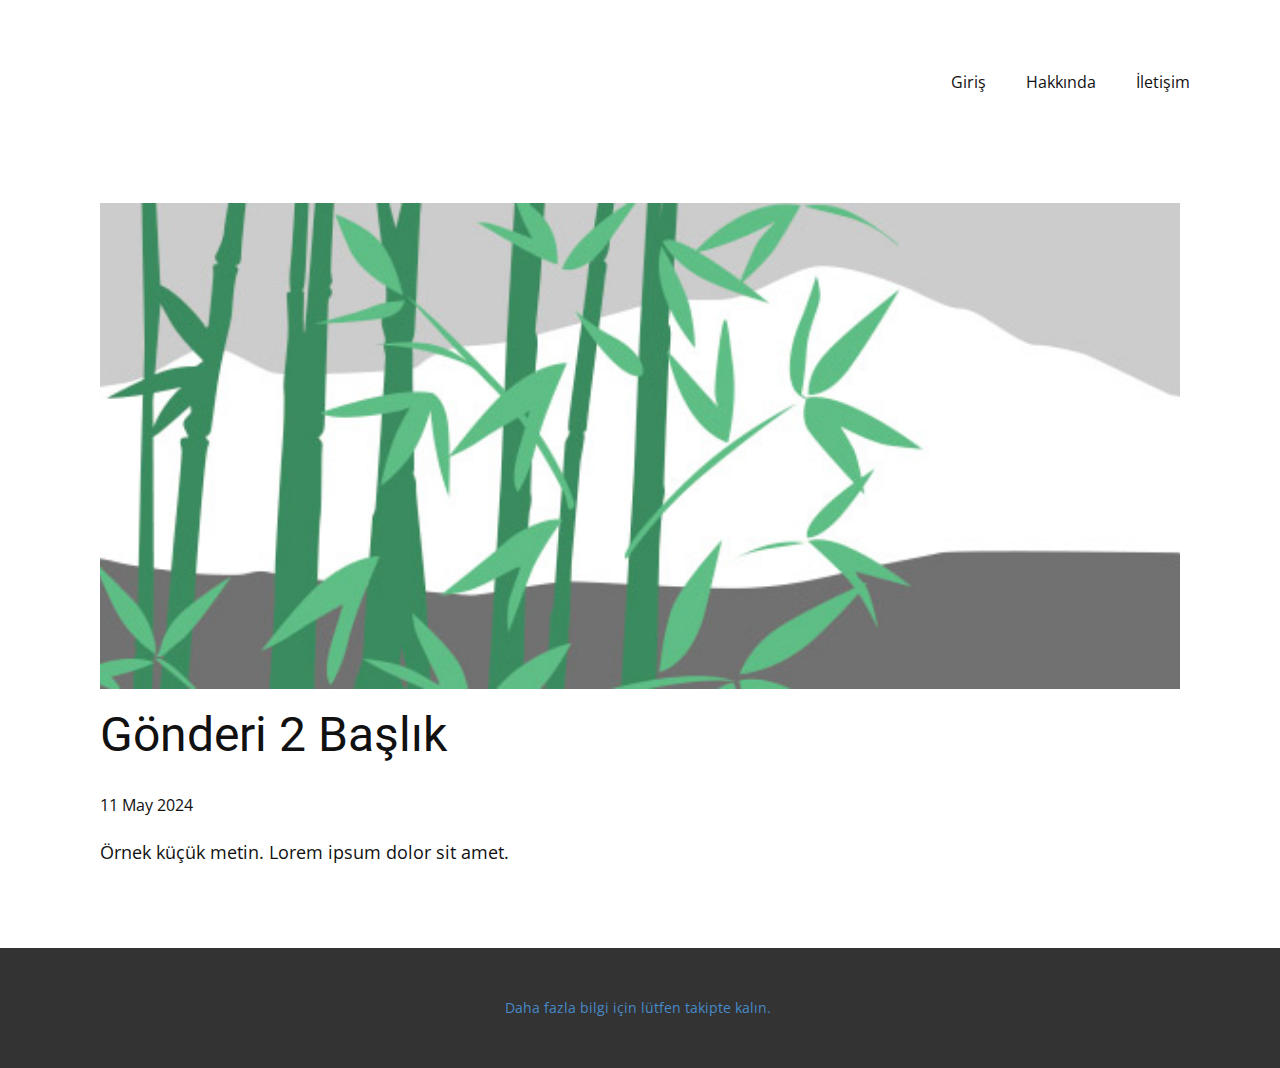
<file: blog/gönderi-1.html>
<!DOCTYPE html>
<html style="font-size: 16px;" lang="tr"><head>
    <meta name="viewport" content="width=device-width, initial-scale=1.0">
    <meta charset="utf-8">
    <meta name="keywords" content="Gönderi 1 Başlık">
    <meta name="description" content="">
    <title>Gönderi 2 Başlık</title>
    <link rel="stylesheet" href="../nicepage.css" media="screen">
<link rel="stylesheet" href="../Post-Template.css" media="screen">
    <script class="u-script" type="text/javascript" src="../jquery.js" defer=""></script>
    <script class="u-script" type="text/javascript" src="../nicepage.js" defer=""></script>
    <meta name="generator" content="Nicepage 6.9.2, nicepage.com">
    <link id="u-theme-google-font" rel="stylesheet" href="https://fonts.googleapis.com/css?family=Roboto:100,100i,300,300i,400,400i,500,500i,700,700i,900,900i|Open+Sans:300,300i,400,400i,500,500i,600,600i,700,700i,800,800i">
    
    
    
    <script type="application/ld+json">{
		"@context": "http://schema.org",
		"@type": "Organization",
		"name": "EgeBölgesi"
}</script>
    <meta name="theme-color" content="#478ac9">
  <meta data-intl-tel-input-cdn-path="intlTelInput/"></head>
  <body data-path-to-root="./" data-include-products="false" class="u-body u-xl-mode" data-lang="tr"><header class="u-clearfix u-header u-header" id="sec-5853"><div class="u-clearfix u-sheet u-sheet-1">
        <nav class="u-menu u-menu-one-level u-offcanvas u-menu-1">
          <div class="menu-collapse" style="font-size: 1rem; letter-spacing: 0px;">
            <a class="u-button-style u-custom-left-right-menu-spacing u-custom-padding-bottom u-custom-top-bottom-menu-spacing u-nav-link u-text-active-palette-1-base u-text-hover-palette-2-base" href="#">
              <svg class="u-svg-link" viewBox="0 0 24 24"><use xlink:href="#menu-hamburger"></use></svg>
              <svg class="u-svg-content" version="1.1" id="menu-hamburger" viewBox="0 0 16 16" x="0px" y="0px" xmlns:xlink="http://www.w3.org/1999/xlink" xmlns="http://www.w3.org/2000/svg"><g><rect y="1" width="16" height="2"></rect><rect y="7" width="16" height="2"></rect><rect y="13" width="16" height="2"></rect>
</g></svg>
            </a>
          </div>
          <div class="u-custom-menu u-nav-container">
            <ul class="u-nav u-unstyled u-nav-1"><li class="u-nav-item"><a class="u-button-style u-nav-link u-text-active-palette-1-base u-text-hover-palette-2-base" href="../Giriş.html" style="padding: 10px 20px;">Giriş</a>
</li><li class="u-nav-item"><a class="u-button-style u-nav-link u-text-active-palette-1-base u-text-hover-palette-2-base" href="../Hakkında.html" style="padding: 10px 20px;">Hakkında</a>
</li><li class="u-nav-item"><a class="u-button-style u-nav-link u-text-active-palette-1-base u-text-hover-palette-2-base" href="../İletişim.html" style="padding: 10px 20px;">İletişim</a>
</li></ul>
          </div>
          <div class="u-custom-menu u-nav-container-collapse">
            <div class="u-black u-container-style u-inner-container-layout u-opacity u-opacity-95 u-sidenav">
              <div class="u-inner-container-layout u-sidenav-overflow">
                <div class="u-menu-close"></div>
                <ul class="u-align-center u-nav u-popupmenu-items u-unstyled u-nav-2"><li class="u-nav-item"><a class="u-button-style u-nav-link" href="../Giriş.html">Giriş</a>
</li><li class="u-nav-item"><a class="u-button-style u-nav-link" href="../Hakkında.html">Hakkında</a>
</li><li class="u-nav-item"><a class="u-button-style u-nav-link" href="../İletişim.html">İletişim</a>
</li></ul>
              </div>
            </div>
            <div class="u-black u-menu-overlay u-opacity u-opacity-70"></div>
          </div>
        </nav>
      </div></header>
    <section class="u-align-center u-clearfix u-section-1" id="sec-97bc">
      <div class="u-clearfix u-sheet u-valign-middle-md u-valign-middle-sm u-valign-middle-xs u-sheet-1"><!--post_details--><!--post_details_options_json--><!--{"source":""}--><!--/post_details_options_json--><!--blog_post-->
        <div class="u-container-style u-expanded-width u-post-details u-post-details-1">
          <div class="u-container-layout u-valign-middle u-container-layout-1"><!--blog_post_image-->
            <img alt="" class="u-blog-control u-expanded-width u-image u-image-default u-image-1" src="../images/68f64b9d.jpeg"><!--/blog_post_image--><!--blog_post_header-->
            <h2 class="u-blog-control u-text u-text-1">Gönderi 2 Başlık</h2><!--/blog_post_header--><!--blog_post_metadata-->
            <div class="u-blog-control u-metadata u-metadata-1"><!--blog_post_metadata_date-->
              <span class="u-meta-date u-meta-icon">11 May 2024</span><!--/blog_post_metadata_date--><!--blog_post_metadata_category-->
              <!--/blog_post_metadata_category--><!--blog_post_metadata_comments-->
              <!--/blog_post_metadata_comments-->
            </div><!--/blog_post_metadata--><!--blog_post_content-->
            <div class="u-align-justify u-blog-control u-post-content u-text u-text-2 fr-view">
  Örnek küçük metin. Lorem ipsum dolor sit amet.
  </div><!--/blog_post_content-->
          </div>
        </div><!--/blog_post--><!--/post_details-->
      </div>
    </section>
    
    
    
    <footer class="u-align-center u-clearfix u-footer u-grey-80 u-footer" id="sec-e473"><div class="u-clearfix u-sheet u-sheet-1">
        <p class="u-small-text u-text u-text-variant u-text-1">
          <a class="u-active-none u-border-none u-btn u-button-link u-button-style u-hover-none u-none u-text-palette-1-base u-btn-1" href="../Giriş.html">Daha fazla bilgi için lütfen takipte kalın.&nbsp;</a>
        </p>
      </div></footer>
  
</body></html>
</file>
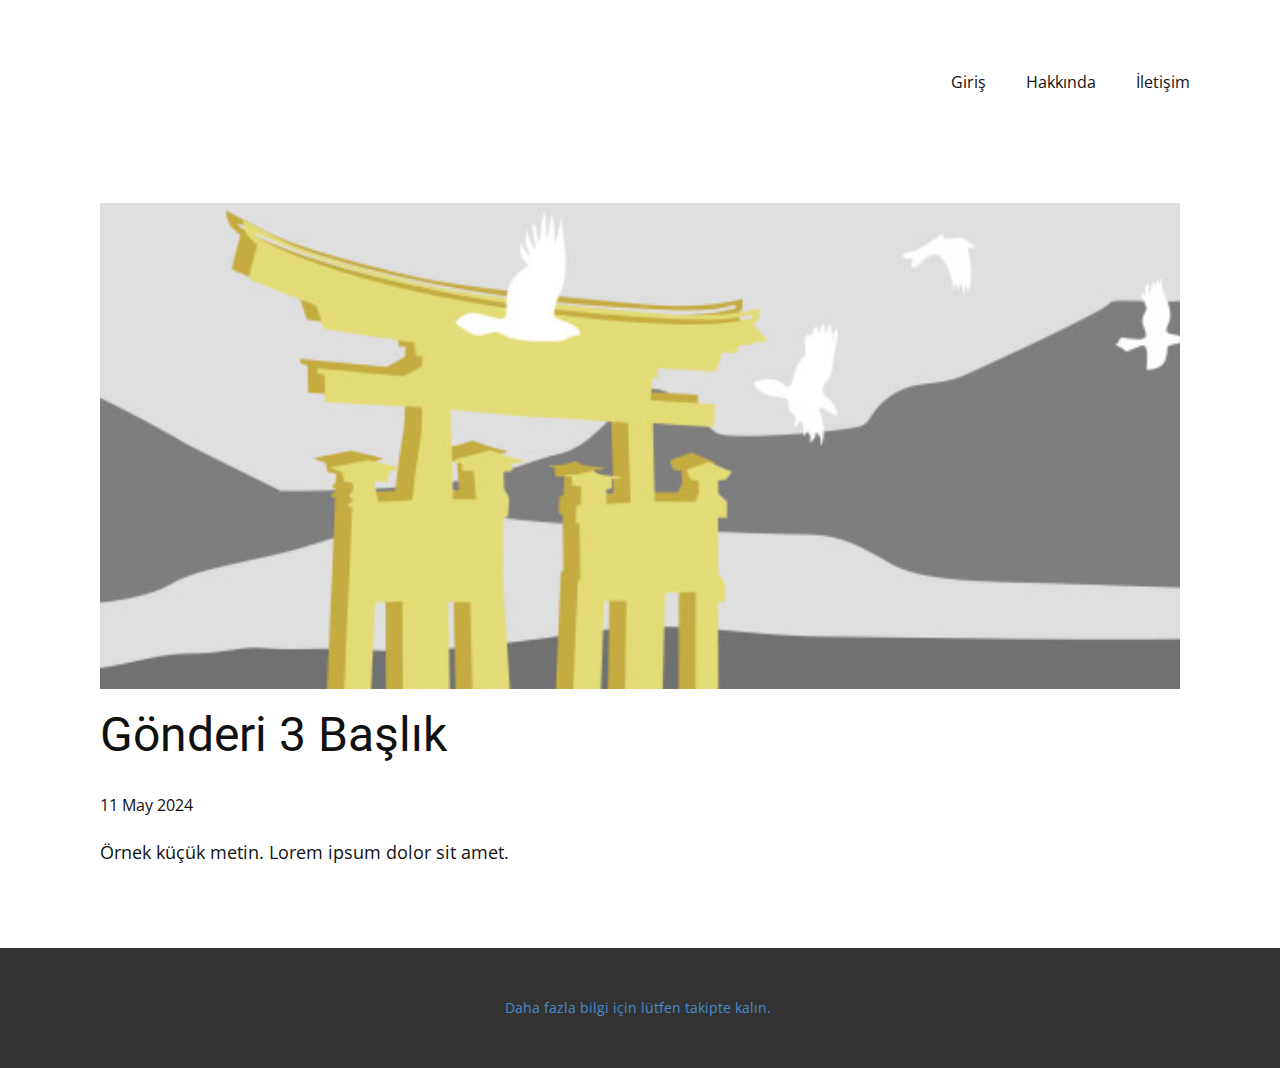
<file: blog/gönderi-2.html>
<!DOCTYPE html>
<html style="font-size: 16px;" lang="tr"><head>
    <meta name="viewport" content="width=device-width, initial-scale=1.0">
    <meta charset="utf-8">
    <meta name="keywords" content="Gönderi 1 Başlık">
    <meta name="description" content="">
    <title>Gönderi 3 Başlık</title>
    <link rel="stylesheet" href="../nicepage.css" media="screen">
<link rel="stylesheet" href="../Post-Template.css" media="screen">
    <script class="u-script" type="text/javascript" src="../jquery.js" defer=""></script>
    <script class="u-script" type="text/javascript" src="../nicepage.js" defer=""></script>
    <meta name="generator" content="Nicepage 6.9.2, nicepage.com">
    <link id="u-theme-google-font" rel="stylesheet" href="https://fonts.googleapis.com/css?family=Roboto:100,100i,300,300i,400,400i,500,500i,700,700i,900,900i|Open+Sans:300,300i,400,400i,500,500i,600,600i,700,700i,800,800i">
    
    
    
    <script type="application/ld+json">{
		"@context": "http://schema.org",
		"@type": "Organization",
		"name": "EgeBölgesi"
}</script>
    <meta name="theme-color" content="#478ac9">
  <meta data-intl-tel-input-cdn-path="intlTelInput/"></head>
  <body data-path-to-root="./" data-include-products="false" class="u-body u-xl-mode" data-lang="tr"><header class="u-clearfix u-header u-header" id="sec-5853"><div class="u-clearfix u-sheet u-sheet-1">
        <nav class="u-menu u-menu-one-level u-offcanvas u-menu-1">
          <div class="menu-collapse" style="font-size: 1rem; letter-spacing: 0px;">
            <a class="u-button-style u-custom-left-right-menu-spacing u-custom-padding-bottom u-custom-top-bottom-menu-spacing u-nav-link u-text-active-palette-1-base u-text-hover-palette-2-base" href="#">
              <svg class="u-svg-link" viewBox="0 0 24 24"><use xlink:href="#menu-hamburger"></use></svg>
              <svg class="u-svg-content" version="1.1" id="menu-hamburger" viewBox="0 0 16 16" x="0px" y="0px" xmlns:xlink="http://www.w3.org/1999/xlink" xmlns="http://www.w3.org/2000/svg"><g><rect y="1" width="16" height="2"></rect><rect y="7" width="16" height="2"></rect><rect y="13" width="16" height="2"></rect>
</g></svg>
            </a>
          </div>
          <div class="u-custom-menu u-nav-container">
            <ul class="u-nav u-unstyled u-nav-1"><li class="u-nav-item"><a class="u-button-style u-nav-link u-text-active-palette-1-base u-text-hover-palette-2-base" href="../Giriş.html" style="padding: 10px 20px;">Giriş</a>
</li><li class="u-nav-item"><a class="u-button-style u-nav-link u-text-active-palette-1-base u-text-hover-palette-2-base" href="../Hakkında.html" style="padding: 10px 20px;">Hakkında</a>
</li><li class="u-nav-item"><a class="u-button-style u-nav-link u-text-active-palette-1-base u-text-hover-palette-2-base" href="../İletişim.html" style="padding: 10px 20px;">İletişim</a>
</li></ul>
          </div>
          <div class="u-custom-menu u-nav-container-collapse">
            <div class="u-black u-container-style u-inner-container-layout u-opacity u-opacity-95 u-sidenav">
              <div class="u-inner-container-layout u-sidenav-overflow">
                <div class="u-menu-close"></div>
                <ul class="u-align-center u-nav u-popupmenu-items u-unstyled u-nav-2"><li class="u-nav-item"><a class="u-button-style u-nav-link" href="../Giriş.html">Giriş</a>
</li><li class="u-nav-item"><a class="u-button-style u-nav-link" href="../Hakkında.html">Hakkında</a>
</li><li class="u-nav-item"><a class="u-button-style u-nav-link" href="../İletişim.html">İletişim</a>
</li></ul>
              </div>
            </div>
            <div class="u-black u-menu-overlay u-opacity u-opacity-70"></div>
          </div>
        </nav>
      </div></header>
    <section class="u-align-center u-clearfix u-section-1" id="sec-97bc">
      <div class="u-clearfix u-sheet u-valign-middle-md u-valign-middle-sm u-valign-middle-xs u-sheet-1"><!--post_details--><!--post_details_options_json--><!--{"source":""}--><!--/post_details_options_json--><!--blog_post-->
        <div class="u-container-style u-expanded-width u-post-details u-post-details-1">
          <div class="u-container-layout u-valign-middle u-container-layout-1"><!--blog_post_image-->
            <img alt="" class="u-blog-control u-expanded-width u-image u-image-default u-image-1" src="../images/8ad73f3c.jpeg"><!--/blog_post_image--><!--blog_post_header-->
            <h2 class="u-blog-control u-text u-text-1">Gönderi 3 Başlık</h2><!--/blog_post_header--><!--blog_post_metadata-->
            <div class="u-blog-control u-metadata u-metadata-1"><!--blog_post_metadata_date-->
              <span class="u-meta-date u-meta-icon">11 May 2024</span><!--/blog_post_metadata_date--><!--blog_post_metadata_category-->
              <!--/blog_post_metadata_category--><!--blog_post_metadata_comments-->
              <!--/blog_post_metadata_comments-->
            </div><!--/blog_post_metadata--><!--blog_post_content-->
            <div class="u-align-justify u-blog-control u-post-content u-text u-text-2 fr-view">
  Örnek küçük metin. Lorem ipsum dolor sit amet.
  </div><!--/blog_post_content-->
          </div>
        </div><!--/blog_post--><!--/post_details-->
      </div>
    </section>
    
    
    
    <footer class="u-align-center u-clearfix u-footer u-grey-80 u-footer" id="sec-e473"><div class="u-clearfix u-sheet u-sheet-1">
        <p class="u-small-text u-text u-text-variant u-text-1">
          <a class="u-active-none u-border-none u-btn u-button-link u-button-style u-hover-none u-none u-text-palette-1-base u-btn-1" href="../Giriş.html">Daha fazla bilgi için lütfen takipte kalın.&nbsp;</a>
        </p>
      </div></footer>
  
</body></html>
</file>
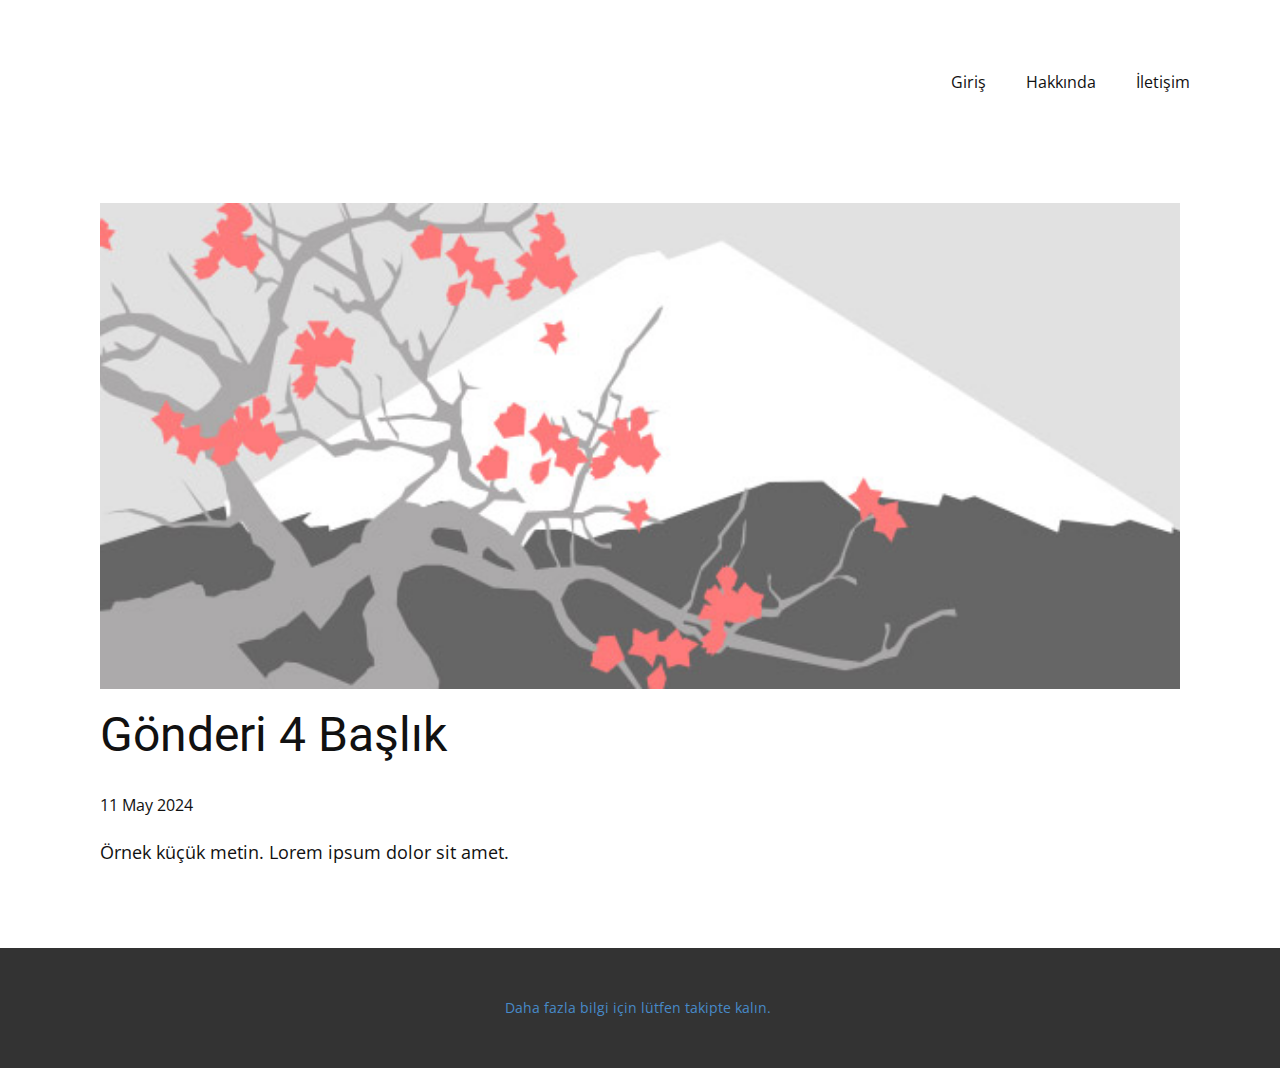
<file: blog/gönderi-3.html>
<!DOCTYPE html>
<html style="font-size: 16px;" lang="tr"><head>
    <meta name="viewport" content="width=device-width, initial-scale=1.0">
    <meta charset="utf-8">
    <meta name="keywords" content="Gönderi 1 Başlık">
    <meta name="description" content="">
    <title>Gönderi 4 Başlık</title>
    <link rel="stylesheet" href="../nicepage.css" media="screen">
<link rel="stylesheet" href="../Post-Template.css" media="screen">
    <script class="u-script" type="text/javascript" src="../jquery.js" defer=""></script>
    <script class="u-script" type="text/javascript" src="../nicepage.js" defer=""></script>
    <meta name="generator" content="Nicepage 6.9.2, nicepage.com">
    <link id="u-theme-google-font" rel="stylesheet" href="https://fonts.googleapis.com/css?family=Roboto:100,100i,300,300i,400,400i,500,500i,700,700i,900,900i|Open+Sans:300,300i,400,400i,500,500i,600,600i,700,700i,800,800i">
    
    
    
    <script type="application/ld+json">{
		"@context": "http://schema.org",
		"@type": "Organization",
		"name": "EgeBölgesi"
}</script>
    <meta name="theme-color" content="#478ac9">
  <meta data-intl-tel-input-cdn-path="intlTelInput/"></head>
  <body data-path-to-root="./" data-include-products="false" class="u-body u-xl-mode" data-lang="tr"><header class="u-clearfix u-header u-header" id="sec-5853"><div class="u-clearfix u-sheet u-sheet-1">
        <nav class="u-menu u-menu-one-level u-offcanvas u-menu-1">
          <div class="menu-collapse" style="font-size: 1rem; letter-spacing: 0px;">
            <a class="u-button-style u-custom-left-right-menu-spacing u-custom-padding-bottom u-custom-top-bottom-menu-spacing u-nav-link u-text-active-palette-1-base u-text-hover-palette-2-base" href="#">
              <svg class="u-svg-link" viewBox="0 0 24 24"><use xlink:href="#menu-hamburger"></use></svg>
              <svg class="u-svg-content" version="1.1" id="menu-hamburger" viewBox="0 0 16 16" x="0px" y="0px" xmlns:xlink="http://www.w3.org/1999/xlink" xmlns="http://www.w3.org/2000/svg"><g><rect y="1" width="16" height="2"></rect><rect y="7" width="16" height="2"></rect><rect y="13" width="16" height="2"></rect>
</g></svg>
            </a>
          </div>
          <div class="u-custom-menu u-nav-container">
            <ul class="u-nav u-unstyled u-nav-1"><li class="u-nav-item"><a class="u-button-style u-nav-link u-text-active-palette-1-base u-text-hover-palette-2-base" href="../Giriş.html" style="padding: 10px 20px;">Giriş</a>
</li><li class="u-nav-item"><a class="u-button-style u-nav-link u-text-active-palette-1-base u-text-hover-palette-2-base" href="../Hakkında.html" style="padding: 10px 20px;">Hakkında</a>
</li><li class="u-nav-item"><a class="u-button-style u-nav-link u-text-active-palette-1-base u-text-hover-palette-2-base" href="../İletişim.html" style="padding: 10px 20px;">İletişim</a>
</li></ul>
          </div>
          <div class="u-custom-menu u-nav-container-collapse">
            <div class="u-black u-container-style u-inner-container-layout u-opacity u-opacity-95 u-sidenav">
              <div class="u-inner-container-layout u-sidenav-overflow">
                <div class="u-menu-close"></div>
                <ul class="u-align-center u-nav u-popupmenu-items u-unstyled u-nav-2"><li class="u-nav-item"><a class="u-button-style u-nav-link" href="../Giriş.html">Giriş</a>
</li><li class="u-nav-item"><a class="u-button-style u-nav-link" href="../Hakkında.html">Hakkında</a>
</li><li class="u-nav-item"><a class="u-button-style u-nav-link" href="../İletişim.html">İletişim</a>
</li></ul>
              </div>
            </div>
            <div class="u-black u-menu-overlay u-opacity u-opacity-70"></div>
          </div>
        </nav>
      </div></header>
    <section class="u-align-center u-clearfix u-section-1" id="sec-97bc">
      <div class="u-clearfix u-sheet u-valign-middle-md u-valign-middle-sm u-valign-middle-xs u-sheet-1"><!--post_details--><!--post_details_options_json--><!--{"source":""}--><!--/post_details_options_json--><!--blog_post-->
        <div class="u-container-style u-expanded-width u-post-details u-post-details-1">
          <div class="u-container-layout u-valign-middle u-container-layout-1"><!--blog_post_image-->
            <img alt="" class="u-blog-control u-expanded-width u-image u-image-default u-image-1" src="../images/0fd3416c.jpeg"><!--/blog_post_image--><!--blog_post_header-->
            <h2 class="u-blog-control u-text u-text-1">Gönderi 4 Başlık</h2><!--/blog_post_header--><!--blog_post_metadata-->
            <div class="u-blog-control u-metadata u-metadata-1"><!--blog_post_metadata_date-->
              <span class="u-meta-date u-meta-icon">11 May 2024</span><!--/blog_post_metadata_date--><!--blog_post_metadata_category-->
              <!--/blog_post_metadata_category--><!--blog_post_metadata_comments-->
              <!--/blog_post_metadata_comments-->
            </div><!--/blog_post_metadata--><!--blog_post_content-->
            <div class="u-align-justify u-blog-control u-post-content u-text u-text-2 fr-view">
  Örnek küçük metin. Lorem ipsum dolor sit amet.
  </div><!--/blog_post_content-->
          </div>
        </div><!--/blog_post--><!--/post_details-->
      </div>
    </section>
    
    
    
    <footer class="u-align-center u-clearfix u-footer u-grey-80 u-footer" id="sec-e473"><div class="u-clearfix u-sheet u-sheet-1">
        <p class="u-small-text u-text u-text-variant u-text-1">
          <a class="u-active-none u-border-none u-btn u-button-link u-button-style u-hover-none u-none u-text-palette-1-base u-btn-1" href="../Giriş.html">Daha fazla bilgi için lütfen takipte kalın.&nbsp;</a>
        </p>
      </div></footer>
  
</body></html>
</file>
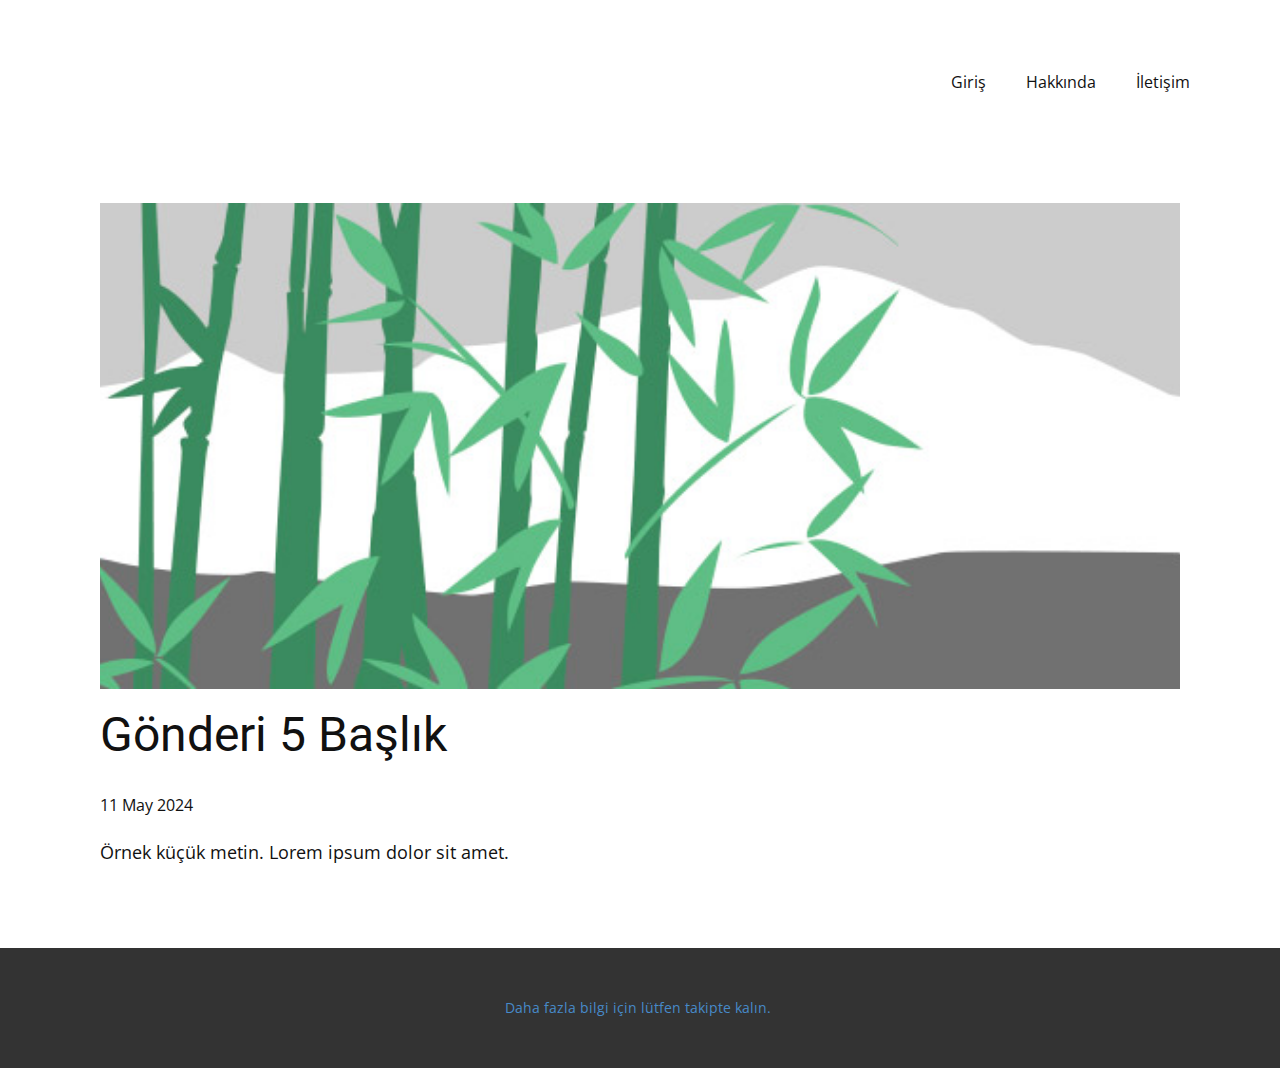
<file: blog/gönderi-4.html>
<!DOCTYPE html>
<html style="font-size: 16px;" lang="tr"><head>
    <meta name="viewport" content="width=device-width, initial-scale=1.0">
    <meta charset="utf-8">
    <meta name="keywords" content="Gönderi 1 Başlık">
    <meta name="description" content="">
    <title>Gönderi 5 Başlık</title>
    <link rel="stylesheet" href="../nicepage.css" media="screen">
<link rel="stylesheet" href="../Post-Template.css" media="screen">
    <script class="u-script" type="text/javascript" src="../jquery.js" defer=""></script>
    <script class="u-script" type="text/javascript" src="../nicepage.js" defer=""></script>
    <meta name="generator" content="Nicepage 6.9.2, nicepage.com">
    <link id="u-theme-google-font" rel="stylesheet" href="https://fonts.googleapis.com/css?family=Roboto:100,100i,300,300i,400,400i,500,500i,700,700i,900,900i|Open+Sans:300,300i,400,400i,500,500i,600,600i,700,700i,800,800i">
    
    
    
    <script type="application/ld+json">{
		"@context": "http://schema.org",
		"@type": "Organization",
		"name": "EgeBölgesi"
}</script>
    <meta name="theme-color" content="#478ac9">
  <meta data-intl-tel-input-cdn-path="intlTelInput/"></head>
  <body data-path-to-root="./" data-include-products="false" class="u-body u-xl-mode" data-lang="tr"><header class="u-clearfix u-header u-header" id="sec-5853"><div class="u-clearfix u-sheet u-sheet-1">
        <nav class="u-menu u-menu-one-level u-offcanvas u-menu-1">
          <div class="menu-collapse" style="font-size: 1rem; letter-spacing: 0px;">
            <a class="u-button-style u-custom-left-right-menu-spacing u-custom-padding-bottom u-custom-top-bottom-menu-spacing u-nav-link u-text-active-palette-1-base u-text-hover-palette-2-base" href="#">
              <svg class="u-svg-link" viewBox="0 0 24 24"><use xlink:href="#menu-hamburger"></use></svg>
              <svg class="u-svg-content" version="1.1" id="menu-hamburger" viewBox="0 0 16 16" x="0px" y="0px" xmlns:xlink="http://www.w3.org/1999/xlink" xmlns="http://www.w3.org/2000/svg"><g><rect y="1" width="16" height="2"></rect><rect y="7" width="16" height="2"></rect><rect y="13" width="16" height="2"></rect>
</g></svg>
            </a>
          </div>
          <div class="u-custom-menu u-nav-container">
            <ul class="u-nav u-unstyled u-nav-1"><li class="u-nav-item"><a class="u-button-style u-nav-link u-text-active-palette-1-base u-text-hover-palette-2-base" href="../Giriş.html" style="padding: 10px 20px;">Giriş</a>
</li><li class="u-nav-item"><a class="u-button-style u-nav-link u-text-active-palette-1-base u-text-hover-palette-2-base" href="../Hakkında.html" style="padding: 10px 20px;">Hakkında</a>
</li><li class="u-nav-item"><a class="u-button-style u-nav-link u-text-active-palette-1-base u-text-hover-palette-2-base" href="../İletişim.html" style="padding: 10px 20px;">İletişim</a>
</li></ul>
          </div>
          <div class="u-custom-menu u-nav-container-collapse">
            <div class="u-black u-container-style u-inner-container-layout u-opacity u-opacity-95 u-sidenav">
              <div class="u-inner-container-layout u-sidenav-overflow">
                <div class="u-menu-close"></div>
                <ul class="u-align-center u-nav u-popupmenu-items u-unstyled u-nav-2"><li class="u-nav-item"><a class="u-button-style u-nav-link" href="../Giriş.html">Giriş</a>
</li><li class="u-nav-item"><a class="u-button-style u-nav-link" href="../Hakkında.html">Hakkında</a>
</li><li class="u-nav-item"><a class="u-button-style u-nav-link" href="../İletişim.html">İletişim</a>
</li></ul>
              </div>
            </div>
            <div class="u-black u-menu-overlay u-opacity u-opacity-70"></div>
          </div>
        </nav>
      </div></header>
    <section class="u-align-center u-clearfix u-section-1" id="sec-97bc">
      <div class="u-clearfix u-sheet u-valign-middle-md u-valign-middle-sm u-valign-middle-xs u-sheet-1"><!--post_details--><!--post_details_options_json--><!--{"source":""}--><!--/post_details_options_json--><!--blog_post-->
        <div class="u-container-style u-expanded-width u-post-details u-post-details-1">
          <div class="u-container-layout u-valign-middle u-container-layout-1"><!--blog_post_image-->
            <img alt="" class="u-blog-control u-expanded-width u-image u-image-default u-image-1" src="../images/68f64b9d.jpeg"><!--/blog_post_image--><!--blog_post_header-->
            <h2 class="u-blog-control u-text u-text-1">Gönderi 5 Başlık</h2><!--/blog_post_header--><!--blog_post_metadata-->
            <div class="u-blog-control u-metadata u-metadata-1"><!--blog_post_metadata_date-->
              <span class="u-meta-date u-meta-icon">11 May 2024</span><!--/blog_post_metadata_date--><!--blog_post_metadata_category-->
              <!--/blog_post_metadata_category--><!--blog_post_metadata_comments-->
              <!--/blog_post_metadata_comments-->
            </div><!--/blog_post_metadata--><!--blog_post_content-->
            <div class="u-align-justify u-blog-control u-post-content u-text u-text-2 fr-view">
  Örnek küçük metin. Lorem ipsum dolor sit amet.
  </div><!--/blog_post_content-->
          </div>
        </div><!--/blog_post--><!--/post_details-->
      </div>
    </section>
    
    
    
    <footer class="u-align-center u-clearfix u-footer u-grey-80 u-footer" id="sec-e473"><div class="u-clearfix u-sheet u-sheet-1">
        <p class="u-small-text u-text u-text-variant u-text-1">
          <a class="u-active-none u-border-none u-btn u-button-link u-button-style u-hover-none u-none u-text-palette-1-base u-btn-1" href="../Giriş.html">Daha fazla bilgi için lütfen takipte kalın.&nbsp;</a>
        </p>
      </div></footer>
  
</body></html>
</file>
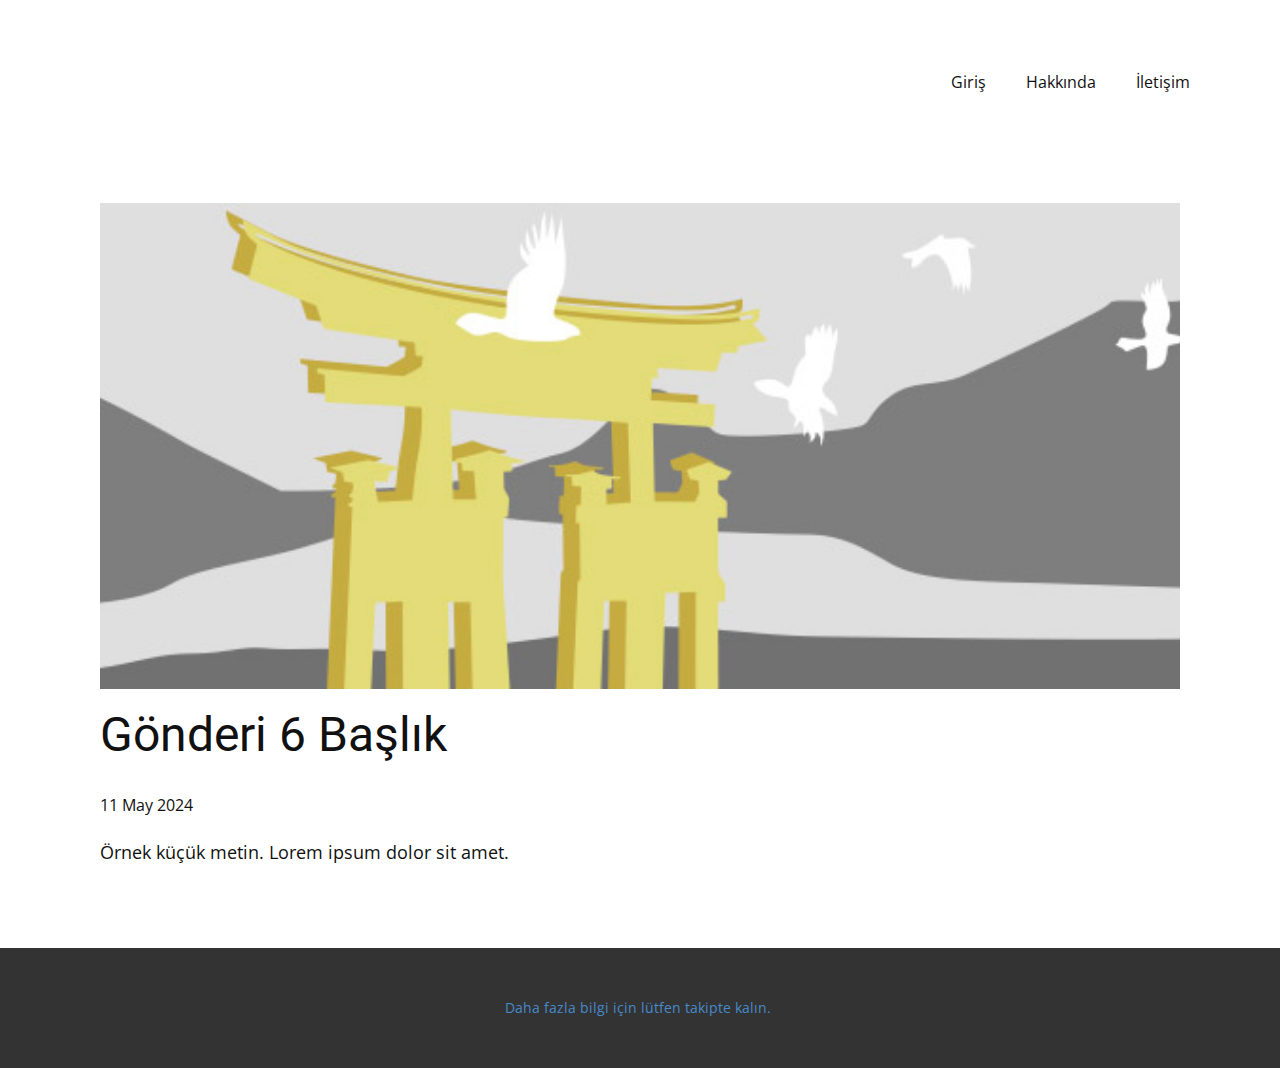
<file: blog/gönderi-5.html>
<!DOCTYPE html>
<html style="font-size: 16px;" lang="tr"><head>
    <meta name="viewport" content="width=device-width, initial-scale=1.0">
    <meta charset="utf-8">
    <meta name="keywords" content="Gönderi 1 Başlık">
    <meta name="description" content="">
    <title>Gönderi 6 Başlık</title>
    <link rel="stylesheet" href="../nicepage.css" media="screen">
<link rel="stylesheet" href="../Post-Template.css" media="screen">
    <script class="u-script" type="text/javascript" src="../jquery.js" defer=""></script>
    <script class="u-script" type="text/javascript" src="../nicepage.js" defer=""></script>
    <meta name="generator" content="Nicepage 6.9.2, nicepage.com">
    <link id="u-theme-google-font" rel="stylesheet" href="https://fonts.googleapis.com/css?family=Roboto:100,100i,300,300i,400,400i,500,500i,700,700i,900,900i|Open+Sans:300,300i,400,400i,500,500i,600,600i,700,700i,800,800i">
    
    
    
    <script type="application/ld+json">{
		"@context": "http://schema.org",
		"@type": "Organization",
		"name": "EgeBölgesi"
}</script>
    <meta name="theme-color" content="#478ac9">
  <meta data-intl-tel-input-cdn-path="intlTelInput/"></head>
  <body data-path-to-root="./" data-include-products="false" class="u-body u-xl-mode" data-lang="tr"><header class="u-clearfix u-header u-header" id="sec-5853"><div class="u-clearfix u-sheet u-sheet-1">
        <nav class="u-menu u-menu-one-level u-offcanvas u-menu-1">
          <div class="menu-collapse" style="font-size: 1rem; letter-spacing: 0px;">
            <a class="u-button-style u-custom-left-right-menu-spacing u-custom-padding-bottom u-custom-top-bottom-menu-spacing u-nav-link u-text-active-palette-1-base u-text-hover-palette-2-base" href="#">
              <svg class="u-svg-link" viewBox="0 0 24 24"><use xlink:href="#menu-hamburger"></use></svg>
              <svg class="u-svg-content" version="1.1" id="menu-hamburger" viewBox="0 0 16 16" x="0px" y="0px" xmlns:xlink="http://www.w3.org/1999/xlink" xmlns="http://www.w3.org/2000/svg"><g><rect y="1" width="16" height="2"></rect><rect y="7" width="16" height="2"></rect><rect y="13" width="16" height="2"></rect>
</g></svg>
            </a>
          </div>
          <div class="u-custom-menu u-nav-container">
            <ul class="u-nav u-unstyled u-nav-1"><li class="u-nav-item"><a class="u-button-style u-nav-link u-text-active-palette-1-base u-text-hover-palette-2-base" href="../Giriş.html" style="padding: 10px 20px;">Giriş</a>
</li><li class="u-nav-item"><a class="u-button-style u-nav-link u-text-active-palette-1-base u-text-hover-palette-2-base" href="../Hakkında.html" style="padding: 10px 20px;">Hakkında</a>
</li><li class="u-nav-item"><a class="u-button-style u-nav-link u-text-active-palette-1-base u-text-hover-palette-2-base" href="../İletişim.html" style="padding: 10px 20px;">İletişim</a>
</li></ul>
          </div>
          <div class="u-custom-menu u-nav-container-collapse">
            <div class="u-black u-container-style u-inner-container-layout u-opacity u-opacity-95 u-sidenav">
              <div class="u-inner-container-layout u-sidenav-overflow">
                <div class="u-menu-close"></div>
                <ul class="u-align-center u-nav u-popupmenu-items u-unstyled u-nav-2"><li class="u-nav-item"><a class="u-button-style u-nav-link" href="../Giriş.html">Giriş</a>
</li><li class="u-nav-item"><a class="u-button-style u-nav-link" href="../Hakkında.html">Hakkında</a>
</li><li class="u-nav-item"><a class="u-button-style u-nav-link" href="../İletişim.html">İletişim</a>
</li></ul>
              </div>
            </div>
            <div class="u-black u-menu-overlay u-opacity u-opacity-70"></div>
          </div>
        </nav>
      </div></header>
    <section class="u-align-center u-clearfix u-section-1" id="sec-97bc">
      <div class="u-clearfix u-sheet u-valign-middle-md u-valign-middle-sm u-valign-middle-xs u-sheet-1"><!--post_details--><!--post_details_options_json--><!--{"source":""}--><!--/post_details_options_json--><!--blog_post-->
        <div class="u-container-style u-expanded-width u-post-details u-post-details-1">
          <div class="u-container-layout u-valign-middle u-container-layout-1"><!--blog_post_image-->
            <img alt="" class="u-blog-control u-expanded-width u-image u-image-default u-image-1" src="../images/8ad73f3c.jpeg"><!--/blog_post_image--><!--blog_post_header-->
            <h2 class="u-blog-control u-text u-text-1">Gönderi 6 Başlık</h2><!--/blog_post_header--><!--blog_post_metadata-->
            <div class="u-blog-control u-metadata u-metadata-1"><!--blog_post_metadata_date-->
              <span class="u-meta-date u-meta-icon">11 May 2024</span><!--/blog_post_metadata_date--><!--blog_post_metadata_category-->
              <!--/blog_post_metadata_category--><!--blog_post_metadata_comments-->
              <!--/blog_post_metadata_comments-->
            </div><!--/blog_post_metadata--><!--blog_post_content-->
            <div class="u-align-justify u-blog-control u-post-content u-text u-text-2 fr-view">
  Örnek küçük metin. Lorem ipsum dolor sit amet.
  </div><!--/blog_post_content-->
          </div>
        </div><!--/blog_post--><!--/post_details-->
      </div>
    </section>
    
    
    
    <footer class="u-align-center u-clearfix u-footer u-grey-80 u-footer" id="sec-e473"><div class="u-clearfix u-sheet u-sheet-1">
        <p class="u-small-text u-text u-text-variant u-text-1">
          <a class="u-active-none u-border-none u-btn u-button-link u-button-style u-hover-none u-none u-text-palette-1-base u-btn-1" href="../Giriş.html">Daha fazla bilgi için lütfen takipte kalın.&nbsp;</a>
        </p>
      </div></footer>
  
</body></html>
</file>
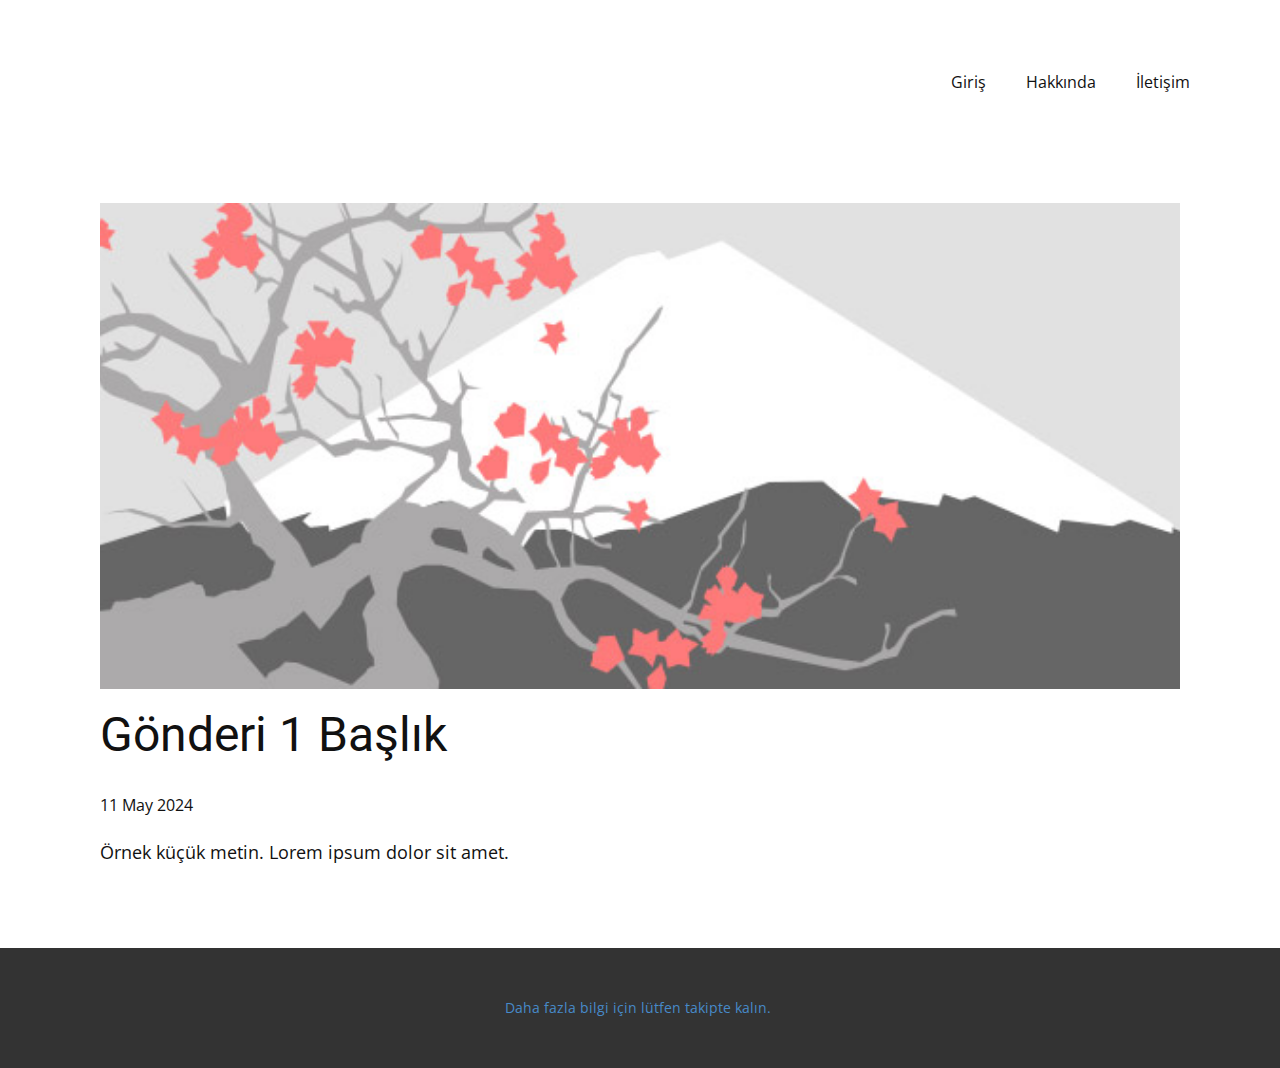
<file: blog/gönderi.html>
<!DOCTYPE html>
<html style="font-size: 16px;" lang="tr"><head>
    <meta name="viewport" content="width=device-width, initial-scale=1.0">
    <meta charset="utf-8">
    <meta name="keywords" content="Gönderi 1 Başlık">
    <meta name="description" content="">
    <title>Gönderi 1 Başlık</title>
    <link rel="stylesheet" href="../nicepage.css" media="screen">
<link rel="stylesheet" href="../Post-Template.css" media="screen">
    <script class="u-script" type="text/javascript" src="../jquery.js" defer=""></script>
    <script class="u-script" type="text/javascript" src="../nicepage.js" defer=""></script>
    <meta name="generator" content="Nicepage 6.9.2, nicepage.com">
    <link id="u-theme-google-font" rel="stylesheet" href="https://fonts.googleapis.com/css?family=Roboto:100,100i,300,300i,400,400i,500,500i,700,700i,900,900i|Open+Sans:300,300i,400,400i,500,500i,600,600i,700,700i,800,800i">
    
    
    
    <script type="application/ld+json">{
		"@context": "http://schema.org",
		"@type": "Organization",
		"name": "EgeBölgesi"
}</script>
    <meta name="theme-color" content="#478ac9">
  <meta data-intl-tel-input-cdn-path="intlTelInput/"></head>
  <body data-path-to-root="./" data-include-products="false" class="u-body u-xl-mode" data-lang="tr"><header class="u-clearfix u-header u-header" id="sec-5853"><div class="u-clearfix u-sheet u-sheet-1">
        <nav class="u-menu u-menu-one-level u-offcanvas u-menu-1">
          <div class="menu-collapse" style="font-size: 1rem; letter-spacing: 0px;">
            <a class="u-button-style u-custom-left-right-menu-spacing u-custom-padding-bottom u-custom-top-bottom-menu-spacing u-nav-link u-text-active-palette-1-base u-text-hover-palette-2-base" href="#">
              <svg class="u-svg-link" viewBox="0 0 24 24"><use xlink:href="#menu-hamburger"></use></svg>
              <svg class="u-svg-content" version="1.1" id="menu-hamburger" viewBox="0 0 16 16" x="0px" y="0px" xmlns:xlink="http://www.w3.org/1999/xlink" xmlns="http://www.w3.org/2000/svg"><g><rect y="1" width="16" height="2"></rect><rect y="7" width="16" height="2"></rect><rect y="13" width="16" height="2"></rect>
</g></svg>
            </a>
          </div>
          <div class="u-custom-menu u-nav-container">
            <ul class="u-nav u-unstyled u-nav-1"><li class="u-nav-item"><a class="u-button-style u-nav-link u-text-active-palette-1-base u-text-hover-palette-2-base" href="../Giriş.html" style="padding: 10px 20px;">Giriş</a>
</li><li class="u-nav-item"><a class="u-button-style u-nav-link u-text-active-palette-1-base u-text-hover-palette-2-base" href="../Hakkında.html" style="padding: 10px 20px;">Hakkında</a>
</li><li class="u-nav-item"><a class="u-button-style u-nav-link u-text-active-palette-1-base u-text-hover-palette-2-base" href="../İletişim.html" style="padding: 10px 20px;">İletişim</a>
</li></ul>
          </div>
          <div class="u-custom-menu u-nav-container-collapse">
            <div class="u-black u-container-style u-inner-container-layout u-opacity u-opacity-95 u-sidenav">
              <div class="u-inner-container-layout u-sidenav-overflow">
                <div class="u-menu-close"></div>
                <ul class="u-align-center u-nav u-popupmenu-items u-unstyled u-nav-2"><li class="u-nav-item"><a class="u-button-style u-nav-link" href="../Giriş.html">Giriş</a>
</li><li class="u-nav-item"><a class="u-button-style u-nav-link" href="../Hakkında.html">Hakkında</a>
</li><li class="u-nav-item"><a class="u-button-style u-nav-link" href="../İletişim.html">İletişim</a>
</li></ul>
              </div>
            </div>
            <div class="u-black u-menu-overlay u-opacity u-opacity-70"></div>
          </div>
        </nav>
      </div></header>
    <section class="u-align-center u-clearfix u-section-1" id="sec-97bc">
      <div class="u-clearfix u-sheet u-valign-middle-md u-valign-middle-sm u-valign-middle-xs u-sheet-1"><!--post_details--><!--post_details_options_json--><!--{"source":""}--><!--/post_details_options_json--><!--blog_post-->
        <div class="u-container-style u-expanded-width u-post-details u-post-details-1">
          <div class="u-container-layout u-valign-middle u-container-layout-1"><!--blog_post_image-->
            <img alt="" class="u-blog-control u-expanded-width u-image u-image-default u-image-1" src="../images/0fd3416c.jpeg"><!--/blog_post_image--><!--blog_post_header-->
            <h2 class="u-blog-control u-text u-text-1">Gönderi 1 Başlık</h2><!--/blog_post_header--><!--blog_post_metadata-->
            <div class="u-blog-control u-metadata u-metadata-1"><!--blog_post_metadata_date-->
              <span class="u-meta-date u-meta-icon">11 May 2024</span><!--/blog_post_metadata_date--><!--blog_post_metadata_category-->
              <!--/blog_post_metadata_category--><!--blog_post_metadata_comments-->
              <!--/blog_post_metadata_comments-->
            </div><!--/blog_post_metadata--><!--blog_post_content-->
            <div class="u-align-justify u-blog-control u-post-content u-text u-text-2 fr-view">
  Örnek küçük metin. Lorem ipsum dolor sit amet.
  </div><!--/blog_post_content-->
          </div>
        </div><!--/blog_post--><!--/post_details-->
      </div>
    </section>
    
    
    
    <footer class="u-align-center u-clearfix u-footer u-grey-80 u-footer" id="sec-e473"><div class="u-clearfix u-sheet u-sheet-1">
        <p class="u-small-text u-text u-text-variant u-text-1">
          <a class="u-active-none u-border-none u-btn u-button-link u-button-style u-hover-none u-none u-text-palette-1-base u-btn-1" href="../Giriş.html">Daha fazla bilgi için lütfen takipte kalın.&nbsp;</a>
        </p>
      </div></footer>
  
</body></html>
</file>
